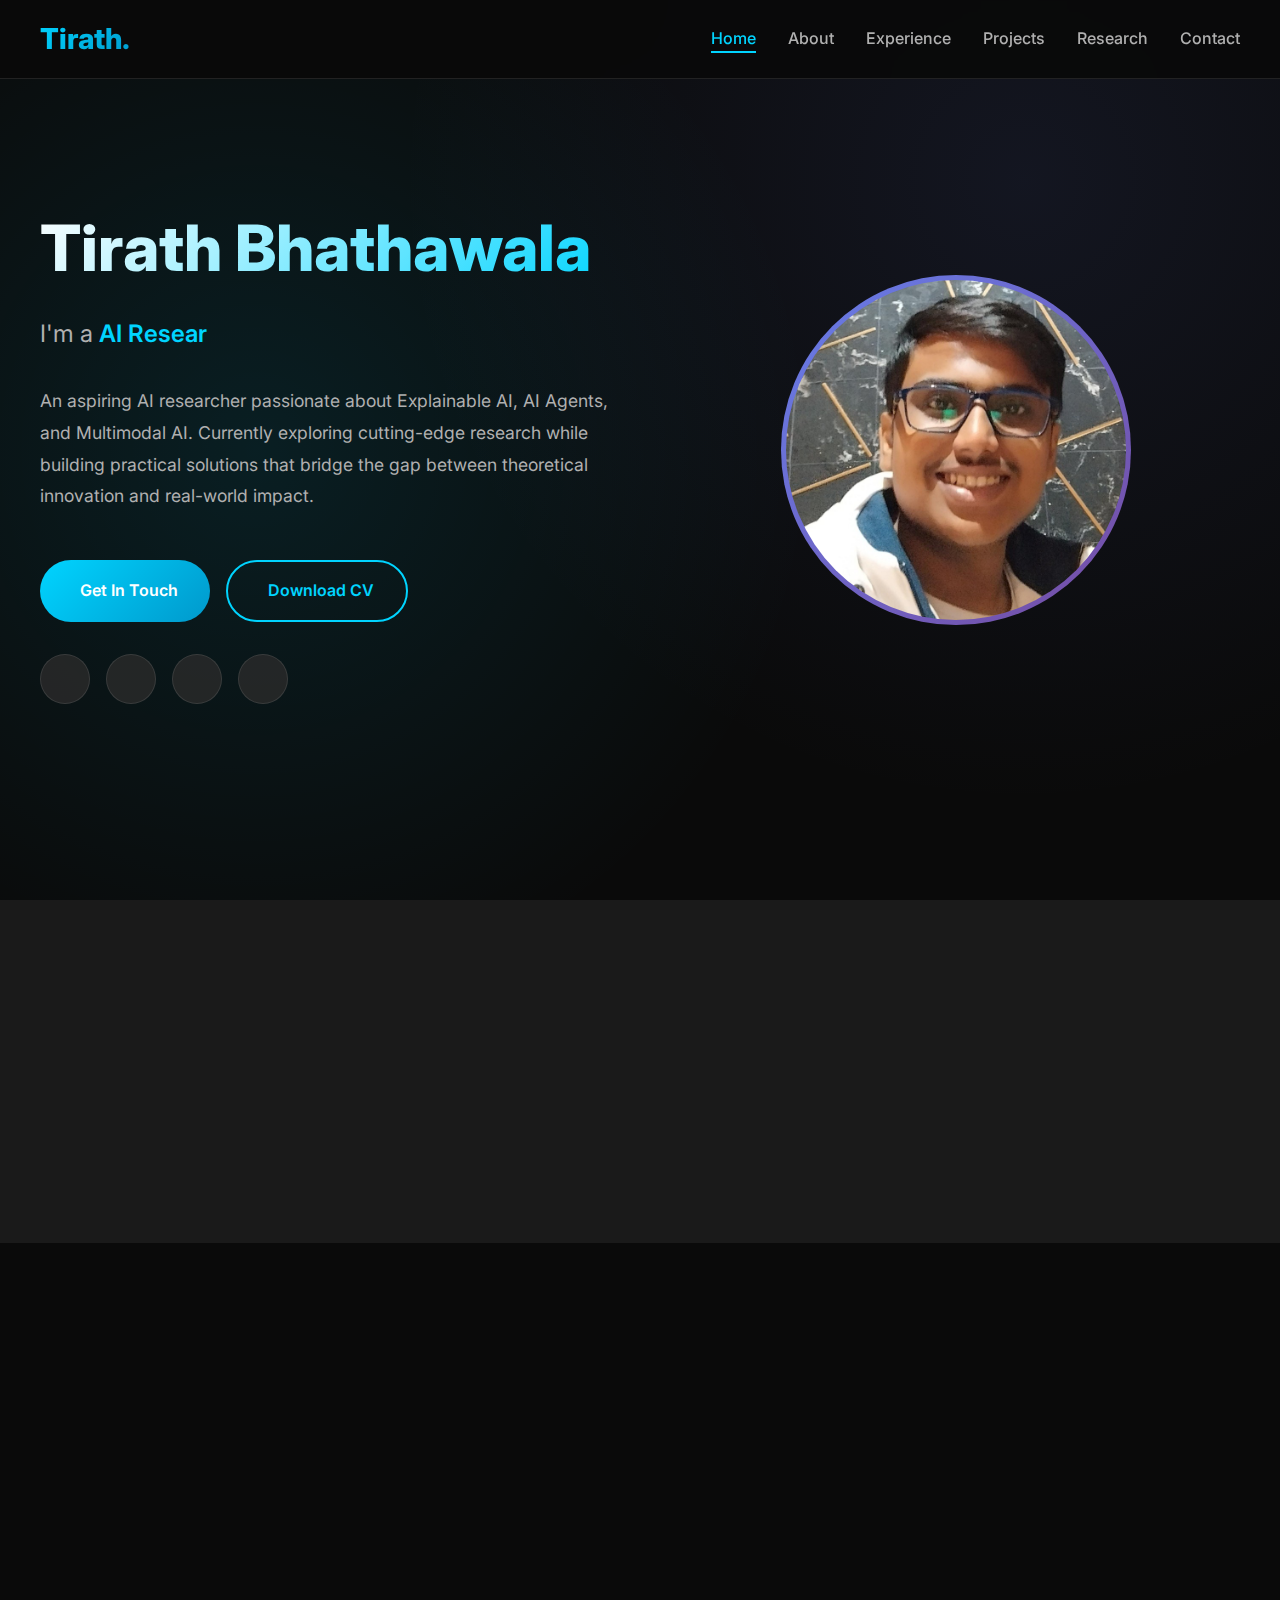
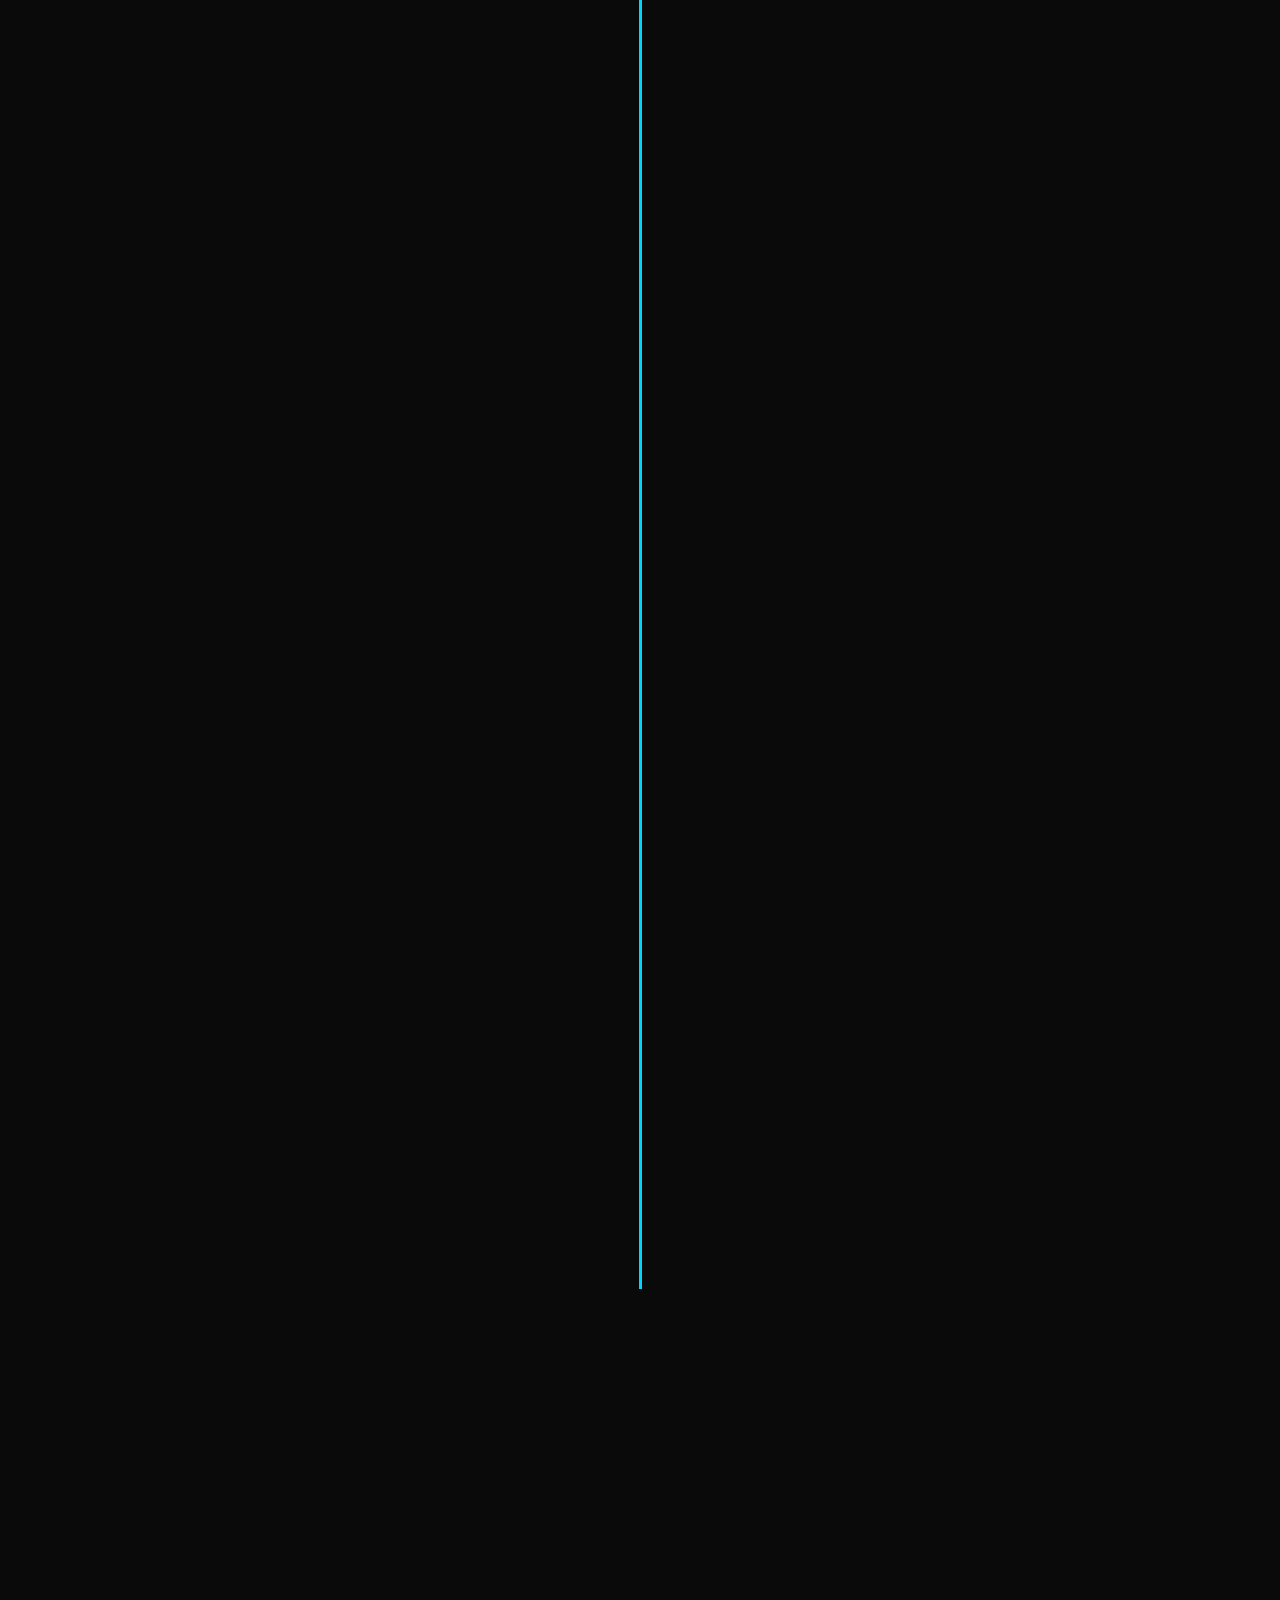
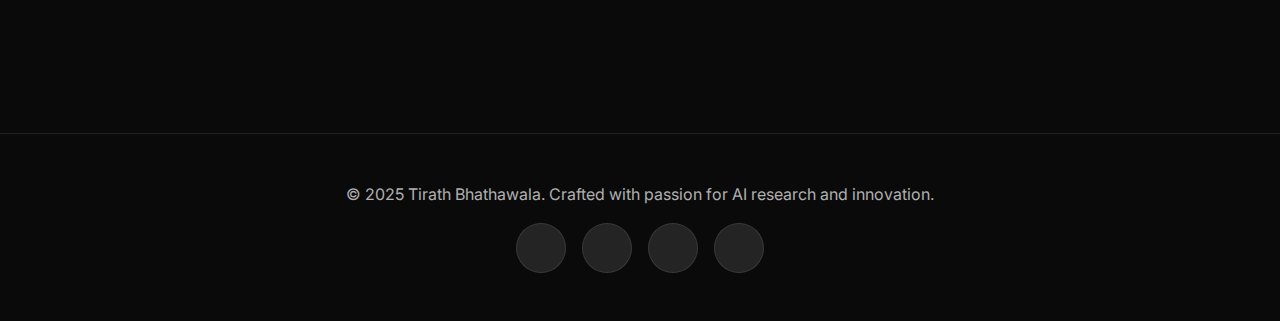
<file: index_v2_1.html>
<!DOCTYPE html>
<html lang="en">
  <head>
    <script
      async
      src="https://www.googletagmanager.com/gtag/js?id=G-TB21XZ78MT"
    ></script>
    <script>
      window.dataLayer = window.dataLayer || [];
      function gtag() {
        dataLayer.push(arguments);
      }
      gtag("js", new Date());
      gtag("config", "G-TB21XZ78MT");
    </script>
    <meta charset="UTF-8" />
    <meta name="viewport" content="width=device-width, initial-scale=1.0" />
    <link
      rel="stylesheet"
      href="https://unicons.iconscout.com/release/v4.0.8/css/line.css"
    />
    <link rel="shortcut icon" href="./img/favicon.ico" type="image/x-icon" />
    <title>Tirath Bhathawala | AI Researcher & Developer</title>
    <style>
      @import url("https://fonts.googleapis.com/css2?family=Inter:wght@300;400;500;600;700;800&family=JetBrains+Mono:wght@400;500;600&display=swap");

      :root {
        --primary-bg: #0a0a0a;
        --secondary-bg: #1a1a1a;
        --accent-bg: #2a2a2a;
        --primary-text: #ffffff;
        --secondary-text: #b0b0b0;
        --accent-text: #70c0e8;
        --highlight: #00d4ff;
        --highlight-hover: #0099cc;
        --success: #00ff88;
        --warning: #ffaa00;
        --glass-bg: rgba(42, 42, 42, 0.8);
        --glass-border: rgba(255, 255, 255, 0.1);
        --gradient-primary: linear-gradient(135deg, #667eea 0%, #764ba2 100%);
        --gradient-secondary: linear-gradient(135deg, #00d4ff 0%, #0099cc 100%);
      }

      * {
        margin: 0;
        padding: 0;
        box-sizing: border-box;
      }

      html {
        scroll-behavior: smooth;
      }

      body {
        font-family: "Inter", sans-serif;
        background: var(--primary-bg);
        color: var(--primary-text);
        line-height: 1.6;
        overflow-x: hidden;
      }

      /* Enhanced scrollbar */
      ::-webkit-scrollbar {
        width: 8px;
      }
      ::-webkit-scrollbar-track {
        background: var(--secondary-bg);
      }
      ::-webkit-scrollbar-thumb {
        background: var(--highlight);
        border-radius: 4px;
      }
      ::-webkit-scrollbar-thumb:hover {
        background: var(--highlight-hover);
      }

      /* Navigation */
      nav {
        position: fixed;
        top: 0;
        left: 0;
        right: 0;
        background: rgba(10, 10, 10, 0.95);
        backdrop-filter: blur(20px);
        border-bottom: 1px solid var(--glass-border);
        padding: 1rem 2rem;
        z-index: 1000;
        transition: all 0.3s ease;
      }

      .nav-container {
        display: flex;
        justify-content: space-between;
        align-items: center;
        max-width: 1200px;
        margin: 0 auto;
      }

      .nav-logo {
        font-size: 1.8rem;
        font-weight: 800;
        background: var(--gradient-secondary);
        -webkit-background-clip: text;
        -webkit-text-fill-color: transparent;
        background-clip: text;
      }

      .nav-menu {
        display: flex;
        list-style: none;
        gap: 2rem;
      }

      .nav-link {
        text-decoration: none;
        color: var(--secondary-text);
        font-weight: 500;
        transition: all 0.3s ease;
        position: relative;
      }

      .nav-link:hover,
      .nav-link.active {
        color: var(--highlight);
      }

      .nav-link::after {
        content: "";
        position: absolute;
        bottom: -5px;
        left: 0;
        width: 0;
        height: 2px;
        background: var(--highlight);
        transition: width 0.3s ease;
      }

      .nav-link:hover::after,
      .nav-link.active::after {
        width: 100%;
      }

      /* Hero Section */
      .hero {
        min-height: 100vh;
        display: flex;
        align-items: center;
        justify-content: center;
        padding: 0 2rem;
        position: relative;
        overflow: hidden;
      }

      .hero::before {
        content: "";
        position: absolute;
        top: 0;
        left: 0;
        right: 0;
        bottom: 0;
        background: radial-gradient(
            circle at 20% 50%,
            rgba(0, 212, 255, 0.1) 0%,
            transparent 50%
          ),
          radial-gradient(
            circle at 80% 20%,
            rgba(102, 126, 234, 0.1) 0%,
            transparent 50%
          );
        z-index: -1;
      }

      .hero-content {
        max-width: 1200px;
        display: grid;
        grid-template-columns: 1fr 1fr;
        gap: 4rem;
        align-items: center;
      }

      .hero-text h1 {
        font-size: clamp(2.5rem, 5vw, 4rem);
        font-weight: 800;
        margin-bottom: 1rem;
        background: linear-gradient(
          135deg,
          var(--primary-text) 0%,
          var(--highlight) 100%
        );
        -webkit-background-clip: text;
        -webkit-text-fill-color: transparent;
        background-clip: text;
      }

      .hero-text .subtitle {
        font-size: 1.5rem;
        color: var(--secondary-text);
        margin-bottom: 2rem;
      }

      .typing-text {
        color: var(--highlight);
        font-weight: 600;
      }

      .hero-description {
        font-size: 1.1rem;
        color: var(--secondary-text);
        margin-bottom: 3rem;
        line-height: 1.8;
      }

      .hero-buttons {
        display: flex;
        gap: 1rem;
        flex-wrap: wrap;
      }

      .btn {
        padding: 1rem 2rem;
        border: none;
        border-radius: 50px;
        font-weight: 600;
        text-decoration: none;
        display: inline-flex;
        align-items: center;
        gap: 0.5rem;
        cursor: pointer;
        transition: all 0.3s ease;
        font-size: 1rem;
      }

      .btn-primary {
        background: var(--gradient-secondary);
        color: white;
      }

      .btn-secondary {
        background: transparent;
        color: var(--highlight);
        border: 2px solid var(--highlight);
      }

      .btn:hover {
        transform: translateY(-2px);
        box-shadow: 0 10px 30px rgba(0, 212, 255, 0.3);
      }

      .hero-image {
        display: flex;
        justify-content: center;
        align-items: center;
      }

      .hero-avatar {
        width: 350px;
        height: 350px;
        border-radius: 50%;
        background: var(--gradient-primary);
        padding: 5px;
        animation: float 6s ease-in-out infinite;
      }

      .hero-avatar img {
        width: 100%;
        height: 100%;
        border-radius: 50%;
        object-fit: cover;
      }

      @keyframes float {
        0%,
        100% {
          transform: translateY(0px);
        }
        50% {
          transform: translateY(-20px);
        }
      }

      .social-links {
        display: flex;
        gap: 1rem;
        margin-top: 2rem;
      }

      .social-link {
        width: 50px;
        height: 50px;
        border-radius: 50%;
        background: var(--glass-bg);
        border: 1px solid var(--glass-border);
        display: flex;
        align-items: center;
        justify-content: center;
        color: var(--secondary-text);
        text-decoration: none;
        transition: all 0.3s ease;
      }

      .social-link:hover {
        background: var(--highlight);
        color: white;
        transform: translateY(-3px);
      }

      /* Stats Section */
      .stats {
        padding: 4rem 2rem;
        background: var(--secondary-bg);
      }

      .stats-container {
        max-width: 1200px;
        margin: 0 auto;
        display: grid;
        grid-template-columns: repeat(auto-fit, minmax(200px, 1fr));
        gap: 2rem;
      }

      .stat-item {
        text-align: center;
        padding: 2rem;
        background: var(--glass-bg);
        border: 1px solid var(--glass-border);
        border-radius: 20px;
        transition: all 0.3s ease;
      }

      .stat-item:hover {
        transform: translateY(-5px);
        border-color: var(--highlight);
      }

      .stat-number {
        font-size: 2.5rem;
        font-weight: 800;
        color: var(--highlight);
        display: block;
      }

      .stat-label {
        color: var(--secondary-text);
        margin-top: 0.5rem;
      }

      /* Section Styling */
      .section {
        padding: 6rem 2rem;
      }

      .container {
        max-width: 1200px;
        margin: 0 auto;
      }

      .section-title {
        text-align: center;
        font-size: 3rem;
        font-weight: 800;
        margin-bottom: 3rem;
        background: var(--gradient-primary);
        -webkit-background-clip: text;
        -webkit-text-fill-color: transparent;
        background-clip: text;
      }

      /* Experience Section */
      .timeline {
        position: relative;
        max-width: 1000px;
        margin: 0 auto;
      }

      .timeline::after {
        content: "";
        position: absolute;
        width: 3px;
        background: var(--highlight);
        top: 0;
        bottom: 0;
        left: 50%;
        margin-left: -1.5px;
      }

      .timeline-item {
        padding: 2rem 2rem;
        position: relative;
        background-color: inherit;
        width: 50%;
      }

      .timeline-item::after {
        content: "";
        position: absolute;
        width: 20px;
        height: 20px;
        right: -10px;
        background: var(--highlight);
        border-radius: 50%;
        top: 2.5rem;
        z-index: 1;
      }

      .timeline-item:nth-child(even) {
        left: 50%;
      }

      .timeline-item:nth-child(even)::after {
        left: -10px;
      }

      .timeline-content {
        padding: 2rem;
        background: var(--glass-bg);
        border: 1px solid var(--glass-border);
        border-radius: 20px;
        position: relative;
        transition: all 0.3s ease;
      }

      .timeline-content:hover {
        border-color: var(--highlight);
        transform: translateY(-5px);
      }

      .timeline-date {
        color: var(--highlight);
        font-weight: 600;
        font-size: 0.9rem;
      }

      .timeline-title {
        font-size: 1.3rem;
        font-weight: 700;
        margin: 0.5rem 0;
      }

      .timeline-company {
        color: var(--accent-text);
        font-weight: 600;
        margin-bottom: 1rem;
      }

      .timeline-description {
        color: var(--secondary-text);
        line-height: 1.6;
      }

      /* Projects Grid */
      .projects-grid {
        display: grid;
        grid-template-columns: repeat(auto-fit, minmax(350px, 1fr));
        gap: 2rem;
        margin-top: 3rem;
      }

      .project-card {
        background: var(--glass-bg);
        border: 1px solid var(--glass-border);
        border-radius: 20px;
        padding: 2rem;
        transition: all 0.3s ease;
        /* cursor: pointer; */
      }

      .project-card:hover {
        transform: translateY(-5px);
        border-color: var(--highlight);
        box-shadow: 0 20px 40px rgba(0, 212, 255, 0.1);
      }

      .project-icon {
        font-size: 3rem;
        color: var(--highlight);
        margin-bottom: 1rem;
      }

      .project-title {
        font-size: 1.4rem;
        font-weight: 700;
        margin-bottom: 1rem;
      }

      .project-description {
        color: var(--secondary-text);
        margin-bottom: 1.5rem;
        line-height: 1.6;
      }

      .project-tech {
        display: flex;
        flex-wrap: wrap;
        gap: 0.5rem;
        margin-bottom: 1.5rem;
      }

      .tech-tag {
        background: var(--accent-bg);
        color: var(--highlight);
        padding: 0.3rem 0.8rem;
        border-radius: 15px;
        font-size: 0.8rem;
        font-weight: 500;
      }

      .project-links {
        display: flex;
        gap: 1rem;
      }

      .project-link {
        color: var(--highlight);
        text-decoration: none;
        font-weight: 600;
        transition: all 0.3s ease;
      }

      .project-link:hover {
        color: var(--highlight-hover);
      }

      /* Skills Section */
      .skills-container {
        display: grid;
        grid-template-columns: repeat(auto-fit, minmax(300px, 1fr));
        gap: 2rem;
        margin-top: 3rem;
      }

      .skill-category {
        background: var(--glass-bg);
        border: 1px solid var(--glass-border);
        border-radius: 20px;
        padding: 2rem;
        transition: all 0.3s ease;
      }

      .skill-category:hover {
        border-color: var(--highlight);
        transform: translateY(-3px);
      }

      .skill-category h3 {
        font-size: 1.3rem;
        margin-bottom: 1.5rem;
        color: var(--highlight);
      }

      .skill-tags {
        display: flex;
        flex-wrap: wrap;
        gap: 0.8rem;
      }

      .skill-tag {
        background: var(--secondary-bg);
        color: var(--primary-text);
        padding: 0.5rem 1rem;
        border-radius: 25px;
        font-weight: 500;
        transition: all 0.3s ease;
      }

      .skill-tag:hover {
        background: var(--highlight);
        color: white;
      }

      /* Research Section */
      .research-grid {
        display: grid;
        grid-template-columns: repeat(auto-fit, minmax(400px, 1fr));
        gap: 2rem;
        margin-top: 3rem;
      }

      .research-paper {
        background: var(--glass-bg);
        border: 1px solid var(--glass-border);
        border-radius: 20px;
        padding: 2rem;
        transition: all 0.3s ease;
      }

      .research-paper:hover {
        border-color: var(--highlight);
        transform: translateY(-3px);
      }

      .paper-status {
        display: inline-block;
        background: var(--warning);
        color: var(--primary-bg);
        padding: 0.3rem 0.8rem;
        border-radius: 15px;
        font-size: 0.8rem;
        font-weight: 600;
        margin-bottom: 1rem;
      }

      .paper-title {
        font-size: 1.2rem;
        font-weight: 700;
        margin-bottom: 1rem;
        line-height: 1.4;
      }

      .paper-venue {
        color: var(--accent-text);
        font-weight: 600;
        margin-bottom: 1rem;
      }

      .paper-description {
        color: var(--secondary-text);
        line-height: 1.6;
      }

      /* Contact Section */
      .contact {
        background: var(--secondary-bg);
      }

      .contact-container {
        display: grid;
        grid-template-columns: 1fr 1fr;
        gap: 4rem;
        align-items: start;
      }

      .contact-info {
        background: var(--glass-bg);
        border: 1px solid var(--glass-border);
        border-radius: 20px;
        padding: 3rem;
      }

      .contact-item {
        display: flex;
        align-items: center;
        gap: 1rem;
        margin-bottom: 2rem;
      }

      .contact-icon {
        width: 50px;
        height: 50px;
        background: var(--highlight);
        border-radius: 50%;
        display: flex;
        align-items: center;
        justify-content: center;
        color: white;
      }

      .contact-form {
        display: flex;
        flex-direction: column;
        gap: 1.5rem;
      }

      .form-group {
        display: flex;
        flex-direction: column;
        gap: 0.5rem;
      }

      .form-label {
        color: var(--secondary-text);
        font-weight: 600;
      }

      .form-input,
      .form-textarea {
        background: var(--glass-bg);
        border: 1px solid var(--glass-border);
        border-radius: 10px;
        padding: 1rem;
        color: var(--primary-text);
        font-family: inherit;
        transition: all 0.3s ease;
      }

      .form-input:focus,
      .form-textarea:focus {
        outline: none;
        border-color: var(--highlight);
        box-shadow: 0 0 0 3px rgba(0, 212, 255, 0.1);
      }

      .form-textarea {
        resize: vertical;
        min-height: 120px;
      }

      /* Footer */
      footer {
        background: var(--primary-bg);
        border-top: 1px solid var(--glass-border);
        padding: 3rem 2rem;
        text-align: center;
      }

      .footer-content {
        max-width: 1200px;
        margin: 0 auto;
      }

      .footer-text {
        color: var(--secondary-text);
        margin-bottom: 1rem;
      }

      .footer-social {
        display: flex;
        justify-content: center;
        gap: 1rem;
      }

      /* Responsive Design */
      @media (max-width: 768px) {
        .nav-menu {
          display: none;
        }

        .hero-content {
          grid-template-columns: 1fr;
          text-align: center;
        }

        .hero-avatar {
          width: 250px;
          height: 250px;
        }

        .timeline::after {
          left: 31px;
        }

        .timeline-item {
          width: 100%;
          padding-left: 4rem;
          padding-right: 1rem;
        }

        .timeline-item::after {
          left: 21px;
        }

        .contact-container {
          grid-template-columns: 1fr;
        }

        .projects-grid {
          grid-template-columns: 1fr;
        }
      }

      /* Scroll animations */
      .fade-in {
        opacity: 0;
        transform: translateY(30px);
        transition: all 0.6s ease;
      }

      .fade-in.visible {
        opacity: 1;
        transform: translateY(0);
      }
    </style>
  </head>
  <body>
    <!-- Navigation -->
    <nav>
      <div class="nav-container">
        <div class="nav-logo">Tirath.</div>
        <ul class="nav-menu">
          <li><a href="#home" class="nav-link active">Home</a></li>
          <li><a href="#about" class="nav-link">About</a></li>
          <li><a href="#experience" class="nav-link">Experience</a></li>
          <li><a href="#projects" class="nav-link">Projects</a></li>
          <li><a href="#research" class="nav-link">Research</a></li>
          <li><a href="#contact" class="nav-link">Contact</a></li>
        </ul>
      </div>
    </nav>

    <!-- Hero Section -->
    <section class="hero" id="home">
      <div class="hero-content">
        <div class="hero-text">
          <h1>Tirath Bhathawala</h1>
          <p class="subtitle">
            I'm a <span class="typing-text" id="typed-text"></span>
          </p>
          <p class="hero-description">
            An aspiring AI researcher passionate about Explainable AI, AI
            Agents, and Multimodal AI. Currently exploring cutting-edge research
            while building practical solutions that bridge the gap between
            theoretical innovation and real-world impact.
          </p>
          <div class="hero-buttons">
            <a
              href="mailto:tirath.bhathawala@gmail.com"
              class="btn btn-primary"
            >
              <i class="uil uil-envelope"></i> Get In Touch
            </a>
            <a
              href="https://shorturl.at/DByUL"
              target="_blank"
              class="btn btn-secondary"
            >
              <i class="uil uil-file-download"></i> Download CV
            </a>
          </div>
          <div class="social-links">
            <a
              href="https://www.linkedin.com/in/tirath-bhathawala-a58769159/"
              class="social-link"
            >
              <i class="uil uil-linkedin"></i>
            </a>
            <a href="https://github.com/Tirath5504" class="social-link">
              <i class="uil uil-github"></i>
            </a>
            <a
              href="https://mlbeginnershandbook.blogspot.com/"
              class="social-link"
            >
              <i class="uil uil-blogger"></i>
            </a>
            <a href="https://www.instagram.com/04_tirath/" class="social-link">
              <i class="uil uil-instagram"></i>
            </a>
          </div>
        </div>
        <div class="hero-image">
          <div class="hero-avatar">
            <img src="img/tirath_profile_img.jpeg" alt="Tirath Bhathawala" />
          </div>
        </div>
      </div>
    </section>

    <!-- Stats Section -->
    <section class="stats">
      <div class="stats-container">
        <div class="stat-item fade-in">
          <span class="stat-number">499</span>
          <div class="stat-label">GATE DS&AI Rank (out of 60,000+)</div>
        </div>
        <div class="stat-item fade-in">
          <span class="stat-number">9.28</span>
          <div class="stat-label">CGPA (B.Tech in Computer Engineering with Honors in Intelligent Computing)</div>
        </div>
        <div class="stat-item fade-in">
          <span class="stat-number">6</span>
          <div class="stat-label">Research Papers & Whitepapers</div>
        </div>
        <div class="stat-item fade-in">
          <span class="stat-number">5</span>
          <div class="stat-label">Research and Industry Internships</div>
        </div>
        <!-- <div class="stat-item fade-in">
            <span class="stat-number">99.5</span>
            <div class="stat-label">MHTCET Percentile</div>
        </div> -->
      </div>
    </section>

    <!-- About Section -->
    <section class="section" id="about">
      <div class="container">
        <h2 class="section-title fade-in">About Me</h2>
        <div
          class="about-content"
          style="max-width: 800px; margin: 0 auto; text-align: center"
        >
          <p
            style="
              font-size: 1.2rem;
              color: var(--secondary-text);
              line-height: 1.8;
              margin-bottom: 2rem;
            "
            class="fade-in"
          >
            I'm a third-year Computer Engineering student at DJSCE, Mumbai,
            specializing in AI/ML research with a particular focus on
            <strong style="color: var(--highlight)">Explainable AI</strong>,
            <strong style="color: var(--highlight)">AI Agents</strong>, and
            <strong style="color: var(--highlight)">Multimodal AI</strong>. As
            Research Head at ACM DJSCE, I mentor students while pursuing my own
            research collaborations.
          </p>
          <p
            style="
              font-size: 1.1rem;
              color: var(--secondary-text);
              line-height: 1.8;
            "
            class="fade-in"
          >
            When I'm not diving deep into research papers or coding AI
            solutions, you'll find me cheering for FC Barcelona (Visça el
            Barça!) or writing on my blog to make ML concepts accessible to
            beginners. I believe in learning by doing and exploring diverse
            domains before specializing during my Master's studies.
          </p>
        </div>

        <!-- Skills -->
        <div class="skills-container">
          <div class="skill-category fade-in">
            <h3><i class="uil uil-brain"></i> AI/ML Frameworks</h3>
            <div class="skill-tags">
              <span class="skill-tag">TensorFlow</span>
              <span class="skill-tag">PyTorch</span>
              <span class="skill-tag">Keras</span>
              <span class="skill-tag">OpenCV</span>
              <span class="skill-tag">NLTK</span>
              <span class="skill-tag">Hugging Face</span>
              <span class="skill-tag">Azure AI</span>
            </div>
          </div>
          <div class="skill-category fade-in">
            <h3><i class="uil uil-code-branch"></i> Programming</h3>
            <div class="skill-tags">
              <span class="skill-tag">Python</span>
              <span class="skill-tag">C/C++</span>
              <span class="skill-tag">Java</span>
              <span class="skill-tag">Rust</span>
              <span class="skill-tag">JavaScript</span>
              <span class="skill-tag">SQL</span>
            </div>
          </div>
          <div class="skill-category fade-in">
            <h3><i class="uil uil-server"></i> Tools & Technologies</h3>
            <div class="skill-tags">
              <span class="skill-tag">Docker</span>
              <span class="skill-tag">Git</span>
              <span class="skill-tag">Linux</span>
              <span class="skill-tag">FastAPI</span>
              <span class="skill-tag">React</span>
              <span class="skill-tag">Streamlit</span>
            </div>
          </div>
        </div>
      </div>
    </section>

    <!-- Experience Section -->
    <section class="section" id="experience">
      <div class="container">
        <h2 class="section-title fade-in">Experience</h2>
        <div class="timeline">
          <div class="timeline-item fade-in">
            <div class="timeline-content">
              <div class="timeline-date">March 2025 - Present</div>
              <h3 class="timeline-title">AI Intern</h3>
              <div class="timeline-company">SupervAIsor AI • Mumbai, India</div>
              <p class="timeline-description">
                Developing AI-agentic systems with dynamic graphs for factory
                operations, optimizing RAG-based legal document processing
                aligned with RERA rules, and evaluating computer vision models
                for retail environments including human detection and behavior
                analysis.
              </p>
            </div>
          </div>

          <div class="timeline-item fade-in">
            <div class="timeline-content">
              <div class="timeline-date">October 2024 - May 2025</div>
              <h3 class="timeline-title">Research Intern</h3>
              <div class="timeline-company">
                Indian Institute of Technology, Patna • Remote
              </div>
              <p class="timeline-description">
                Designed MetaSearch, a search-augmented AI Agent for peer review
                consensus resolution. Developed novel LLM-argumentation systems
                evaluating 900+ ICLR reviews with high inter-annotator agreement
                (Cohen's Kappa = 0.834). Created heuristic frameworks based on
                Cognitive Load Theory for optimizing peer review information
                density.
              </p>
            </div>
          </div>

          <div class="timeline-item fade-in">
            <div class="timeline-content">
              <div class="timeline-date">August 2024 - February 2025</div>
              <h3 class="timeline-title">AI Intern</h3>
              <div class="timeline-company">
                Nvelop Technologies Oy • Helsinki, Finland (Remote)
              </div>
              <p class="timeline-description">
                Authored comprehensive whitepapers on LLM-based requirement
                generation, benchmarking leading models across diverse NLP
                metrics. Designed automated workflows in Azure AI Promptflow for
                RAG tasks, optimizing chunking strategies and reducing document
                retrieval perplexity by 15%.
              </p>
            </div>
          </div>

          <div class="timeline-item fade-in">
            <div class="timeline-content">
              <div class="timeline-date">June 2024 - July 2024</div>
              <h3 class="timeline-title">Research Assistant</h3>
              <div class="timeline-company">
                UIUC+ Summer Research Program • USA (Remote)
              </div>
              <p class="timeline-description">
                Investigated C to Rust transpilation challenges, analyzing
                results from existing transpilers and CodeLLMs. Categorized bugs
                in LLM-generated code and improved code quality evaluation
                frameworks for future research applications.
              </p>
            </div>
          </div>

          <div class="timeline-item fade-in">
            <div class="timeline-content">
              <div class="timeline-date">June 2024 - July 2024</div>
              <h3 class="timeline-title">Python (LLM) Development Intern</h3>
              <div class="timeline-company">PavePilot AI • USA (Remote)</div>
              <p class="timeline-description">
                Developed AI-driven marketing content pipelines by evaluating
                multiple image generation models. Created platform-specific
                content with customized AI-generated prompts and style guides
                for brand-aligned product advertisements using GenAI tools.
              </p>
            </div>
          </div>
        </div>
      </div>
    </section>

    <!-- Projects Section -->
    <section class="section" id="projects">
      <div class="container">
        <h2 class="section-title fade-in">Featured Projects</h2>
        <div class="projects-grid">
          <div class="project-card fade-in">
            <div class="project-icon">
              <i class="uil uil-shield-check"></i>
            </div>
            <h3 class="project-title">DigniFy</h3>
            <p class="project-description">
              Multimodal, multilingual hate speech detection system with
              fine-tuned DistilRoBERTa, OCR-based text extraction, and unified
              video processing pipeline. Features AI Agent integration with
              comparative evaluation across multiple LLMs.
            </p>
            <div class="project-tech">
              <span class="tech-tag">HuggingFace</span>
              <span class="tech-tag">TensorFlow</span>
              <span class="tech-tag">FastAPI</span>
              <span class="tech-tag">OCR</span>
              <span class="tech-tag">NLP</span>
            </div>
            <div class="project-links">
              <a href="#" onclick="window.open('https://github.com/IPD-Hate-Speech-Detection/IPD-Hate-Speech-Detection', '_blank')" class="project-link">GitHub Repository</a>
            </div>
          </div>

          <div class="project-card fade-in">
            <div class="project-icon">
              <i class="uil uil-feedback"></i>
            </div>
            <h3 class="project-title">RakshakRita</h3>
            <p class="project-description">
              QR-based Police Feedback System empowering citizens with dynamic
              feedback reports and interactive geo-spatial visualizations.
              Features comprehensive NLP pipeline for multilingual support and
              sentiment analysis.
            </p>
            <div class="project-tech">
              <span class="tech-tag">BERT</span>
              <span class="tech-tag">NLTK</span>
              <span class="tech-tag">Plotly</span>
              <span class="tech-tag">NetworkX</span>
              <span class="tech-tag">GeoSpatial</span>
            </div>
            <div class="project-links">
              <a href="#" onclick="window.open('https://rakshakrita0.vercel.app/', '_blank')" class="project-link">Live Demo</a>
              <a href="#" onclick="window.open('https://github.com/Tirath5504/RJPOLICE_HACK_177_DjDawgs_1/', '_blank')" class="project-link">GitHub Repository</a>
            </div>
          </div>

          <div class="project-card fade-in">
          <div class="project-icon">
            <i class="uil uil-heartbeat"></i>
          </div>
          <h3 class="project-title">Optima</h3>
          <p class="project-description">
            Computer Vision based healthcare solution for real-time asthma pump usage
            analysis. Implements advanced computer vision for posture
            detection, shake tracking, and pump-to-face distance measurement
            to provide actionable patient insights.
          </p>
          <div class="project-tech">
            <span class="tech-tag">OpenCV</span>
            <span class="tech-tag">Computer Vision</span>
            <span class="tech-tag">Healthcare</span>
            <span class="tech-tag">Python</span>
          </div>
          <div class="project-links">
            <a href="#" onclick="window.open('https://github.com/Tirath5504/Codeshastra_Bogan_Breakers', '_blank')" class="project-link">GitHub Repository</a>
          </div>
        </div>

          <!-- <div class="project-card fade-in">
            <div class="project-icon">
              <i class="uil uil-microscope"></i>
            </div>
            <h3 class="project-title">ML & CV Fundamentals</h3>
            <p class="project-description">
              Comprehensive implementation of medical image segmentation models
              for RSNA Breast Cancer dataset and various computer vision models
              for object detection and classification across multiple standard
              datasets.
            </p>
            <div class="project-tech">
              <span class="tech-tag">PyTorch</span>
              <span class="tech-tag">Medical Imaging</span>
              <span class="tech-tag">Segmentation</span>
              <span class="tech-tag">Classification</span>
            </div>
            <div class="project-links">
              <a href="#" class="project-link">View Portfolio</a>
            </div>
          </div> -->
        </div>
      </div>
    </section>

    <!-- Research Section -->
    <section class="section" id="research">
      <div class="container">
        <h2 class="section-title fade-in">Research & Publications</h2>
        <div class="research-grid">
          <div class="research-paper fade-in">
            <div class="paper-status">Under Review</div>
            <h3 class="paper-title">
              MetaSearch: Search-Augmented Reasoning for Peer Review Consensus
            </h3>
            <div class="paper-venue">IIT Patna Collaboration</div>
            <p class="paper-description">
              A novel AI Agent system combining disagreement detection and
              fact-grounded synthesis for automated meta-review decision-making
              in academic peer review processes.
            </p>
          </div>

          <div class="research-paper fade-in">
            <div class="paper-status">Under Review</div>
            <h3 class="paper-title">
              Argumentation-Based Scoring Framework for Peer Review Quality
              Assessment
            </h3>
            <div class="paper-venue">IIT Patna Collaboration</div>
            <p class="paper-description">
              A transparent framework for peer review quality assessment by combining 
              LLM analysis with argumentation theory, achieving high agreement 
              with human annotations in evaluating reviews.
            </p>
          </div>

          <div class="research-paper fade-in">
            <div class="paper-status">Under Review</div>
            <h3 class="paper-title">
              Cognitive Load Optimization in Peer Review: A Heuristic Framework
            </h3>
            <div class="paper-venue">IIT Patna Collaboration</div>
            <p class="paper-description">
              A heuristic system to dynamically optimize the length of peer reviews 
              by balancing brevity and thoroughness using information density 
              and argumentation metrics to improve review quality.
            </p>
          </div>

          <div class="research-paper fade-in">
            <div class="paper-status">Under Review</div>
            <h3 class="paper-title">Unmasking Bias: LLM-Driven AI Agents in Academic Peer Review</h3>
            <div class="paper-venue">IIT Patna Collaboration</div>
            <p class="paper-description">
              An AI framework using LLM agents to automatically detect biases in
              peer reviews by analyzing sentiment, coherence, and consistency, 
              offering actionable recommendations for conference organizers.
            </p>
          </div>

          <div class="research-paper fade-in">
            <div class="paper-status">Whitepaper</div>
            <h3 class="paper-title">
              LLM-Based Requirement Generation: Evaluation Pipeline and
              Benchmarking
            </h3>
            <div class="paper-venue">Nvelop Technologies Oy</div>
            <p class="paper-description">
              Comprehensive 70-page analysis benchmarking DeepSeek R1, GPT-4o,
              Gemini 2.0, and LLaMA 3.2 across diverse NLP metrics including
              BLEU, Levenshtein, and Jaccard Similarity.
            </p>
          </div>

          <div class="research-paper fade-in">
            <div class="paper-status">Under Review</div>
            <h3 class="paper-title">
              DigniFy: Multimodal Hate Speech Detection in Digital Platforms
            </h3>
            <div class="paper-venue">College Research Collaboration</div>
            <p class="paper-description">
              Comprehensive study on multimodal, multilingual hate speech
              detection with practical real-world applications and impact
              assessment across various digital platforms.
            </p>
          </div>
        </div>
      </div>
    </section>

    <!-- Achievements Section -->
    <section class="section" style="background: var(--secondary-bg)">
      <div class="container">
        <h2 class="section-title fade-in">Achievements & Recognition</h2>
        <div class="projects-grid">
          <div class="project-card fade-in">
            <div class="project-icon">
              <i class="uil uil-trophy"></i>
            </div>
            <h3 class="project-title">GATE DS&AI Rank 499</h3>
            <p class="project-description">
              Achieved All India Rank 499 in GATE Data Science and Artificial
              Intelligence examination among over 60,000 candidates,
              demonstrating strong foundational knowledge in AI/ML concepts.
            </p>
          </div>

          <div class="project-card fade-in">
            <div class="project-icon">
              <i class="uil uil-code-branch"></i>
            </div>
            <h3 class="project-title">CodeBounty 2024 Winner</h3>
            <p class="project-description">
              Won the college competitive programming contest, showcasing
              algorithmic thinking and problem-solving skills essential for AI
              research and development.
            </p>
          </div>

          <div class="project-card fade-in">
            <div class="project-icon">
              <i class="uil uil-shield"></i>
            </div>
            <h3 class="project-title">Rajasthan Police Hackathon Finalist</h3>
            <p class="project-description">
              Reached finals as ML Lead in the prestigious Rajasthan Police
              Hackathon 2024, developing innovative solutions for law
              enforcement challenges.
            </p>
          </div>

          <!-- <div class="project-card fade-in">
            <div class="project-icon">
              <i class="uil uil-globe"></i>
            </div>
            <h3 class="project-title">MHTCET Rank 712</h3>
            <p class="project-description">
              Achieved All India Rank 712 in MHTCET examination, demonstrating
              strong foundational knowledge in science and mathematics.
            </p>
          </div> -->
        </div>
      </div>
    </section>

    <!-- Contact Section -->
    <section class="section" id="contact">
      <div class="container">
        <h2 class="section-title fade-in">Let's Connect</h2>
        <div class="contact-container">
          <div class="contact-info fade-in">
            <h3 style="margin-bottom: 2rem; color: var(--highlight)">
              Get In Touch
            </h3>
            <p
              style="
                margin-bottom: 2rem;
                color: var(--secondary-text);
                line-height: 1.6;
              "
            >
              I'm always excited to discuss AI research, potential
              collaborations, or just chat about the latest developments in
              machine learning. Whether you're a fellow researcher, industry
              professional, or student, feel free to reach out!
            </p>

            <div class="contact-item">
              <div class="contact-icon">
                <i class="uil uil-envelope"></i>
              </div>
              <div>
                <strong>Email</strong><br />
                <a
                  href="mailto:tirath.bhathawala@gmail.com"
                  style="color: var(--highlight); text-decoration: none"
                >
                  tirath.bhathawala@gmail.com
                </a>
              </div>
            </div>

            <div class="contact-item">
              <div class="contact-icon">
                <i class="uil uil-phone"></i>
              </div>
              <div>
                <strong>Phone</strong><br />
                <span style="color: var(--secondary-text)">+91 9137583387</span>
              </div>
            </div>

            <div class="contact-item">
              <div class="contact-icon">
                <i class="uil uil-linkedin"></i>
              </div>
              <div>
                <strong>LinkedIn</strong><br />
                <a
                  href="https://www.linkedin.com/in/tirath-bhathawala-a58769159/"
                  style="color: var(--highlight); text-decoration: none"
                  target="_blank"
                >
                  Connect with me
                </a>
              </div>
            </div>
          </div>

          <form class="contact-form fade-in" id="contact-form">
            <div class="form-group">
              <label class="form-label">Your Name</label>
              <input type="text" class="form-input" name="name" required />
            </div>

            <div class="form-group">
              <label class="form-label">Your Email</label>
              <input type="email" class="form-input" name="email" required />
            </div>

            <div class="form-group">
              <label class="form-label">Subject</label>
              <input type="text" class="form-input" name="subject" required />
            </div>

            <div class="form-group">
              <label class="form-label">Message</label>
              <textarea
                class="form-textarea"
                name="message"
                rows="5"
                required
              ></textarea>
            </div>

            <button type="submit" class="btn btn-primary" style="width: 100%">
              <i class="uil uil-message"></i> Send Message
            </button>
          </form>
        </div>
      </div>
    </section>

    <!-- Footer -->
    <footer>
      <div class="footer-content">
        <p class="footer-text">
          © 2025 Tirath Bhathawala. Crafted with passion for AI research and
          innovation.
        </p>
        <div class="footer-social">
          <a
            href="https://www.linkedin.com/in/tirath-bhathawala-a58769159/"
            class="social-link"
          >
            <i class="uil uil-linkedin"></i>
          </a>
          <a href="https://github.com/Tirath5504" class="social-link">
            <i class="uil uil-github"></i>
          </a>
          <a
            href="https://mlbeginnershandbook.blogspot.com/"
            class="social-link"
          >
            <i class="uil uil-blogger"></i>
          </a>
          <a href="https://www.instagram.com/04_tirath/" class="social-link">
            <i class="uil uil-instagram"></i>
          </a>
        </div>
      </div>
    </footer>

    <script>
      // Typing animation
      const texts = [
        "AI Researcher",
        "ML Developer",
        "Tech Explorer",
        "Problem Solver",
        "Barcelona Fan",
      ];
      let textIndex = 0;
      let charIndex = 0;
      let isDeleting = false;
      const typedTextElement = document.getElementById("typed-text");

      function typeText() {
        const currentText = texts[textIndex];

        if (isDeleting) {
          typedTextElement.textContent = currentText.substring(
            0,
            charIndex - 1
          );
          charIndex--;
        } else {
          typedTextElement.textContent = currentText.substring(
            0,
            charIndex + 1
          );
          charIndex++;
        }

        if (!isDeleting && charIndex === currentText.length) {
          setTimeout(() => (isDeleting = true), 2000);
        } else if (isDeleting && charIndex === 0) {
          isDeleting = false;
          textIndex = (textIndex + 1) % texts.length;
        }

        const typeSpeed = isDeleting ? 50 : 100;
        setTimeout(typeText, typeSpeed);
      }

      typeText();

      // Smooth scrolling for navigation links
      document.querySelectorAll('a[href^="#"]').forEach((anchor) => {
        anchor.addEventListener("click", function (e) {
          e.preventDefault();
          const target = document.querySelector(this.getAttribute("href"));
          if (target) {
            target.scrollIntoView({
              behavior: "smooth",
              block: "start",
            });
          }
        });
      });

      // Active navigation highlighting
      const sections = document.querySelectorAll("section[id]");
      const navLinks = document.querySelectorAll(".nav-link");

      function highlightActiveSection() {
        let currentSection = "";
        sections.forEach((section) => {
          const sectionTop = section.offsetTop - 100;
          const sectionHeight = section.offsetHeight;
          if (
            window.scrollY >= sectionTop &&
            window.scrollY < sectionTop + sectionHeight
          ) {
            currentSection = section.getAttribute("id");
          }
        });

        navLinks.forEach((link) => {
          link.classList.remove("active");
          if (link.getAttribute("href") === `#${currentSection}`) {
            link.classList.add("active");
          }
        });
      }

      window.addEventListener("scroll", highlightActiveSection);

      // Fade in animation on scroll
      const observerOptions = {
        threshold: 0.1,
        rootMargin: "0px 0px -50px 0px",
      };

      const observer = new IntersectionObserver((entries) => {
        entries.forEach((entry) => {
          if (entry.isIntersecting) {
            entry.target.classList.add("visible");
          }
        });
      }, observerOptions);

      document.querySelectorAll(".fade-in").forEach((el) => {
        observer.observe(el);
      });

      // Contact form submission
      document
        .getElementById("contact-form")
        .addEventListener("submit", function (e) {
          e.preventDefault();

          const formData = new FormData(this);
          const data = {};
          formData.forEach((value, key) => {
            data[key] = value;
          });

          fetch("https://hook.eu2.make.com/3ardugz0lrynnm9tix5bereepmsrher9", {
            method: "POST",
            headers: {
              "Content-Type": "application/json",
            },
            body: JSON.stringify(data),
          })
            .then((response) => {
              if (response.ok) {
                alert("Thank you! Your message has been sent successfully.");
                this.reset();
              } else {
                alert(
                  "There was an error sending your message. Please try again."
                );
              }
            })
            .catch((error) => {
              alert(
                "There was an error sending your message. Please try again."
              );
              console.error("Error:", error);
            });
        });

      // Add some interactive hover effects
      document
        .querySelectorAll(".project-card, .research-paper")
        .forEach((card) => {
          card.addEventListener("mouseenter", function () {
            this.style.transform = "translateY(-10px) scale(1.02)";
          });

          card.addEventListener("mouseleave", function () {
            this.style.transform = "translateY(0) scale(1)";
          });
        });
    </script>
  </body>
</html>
</file>
